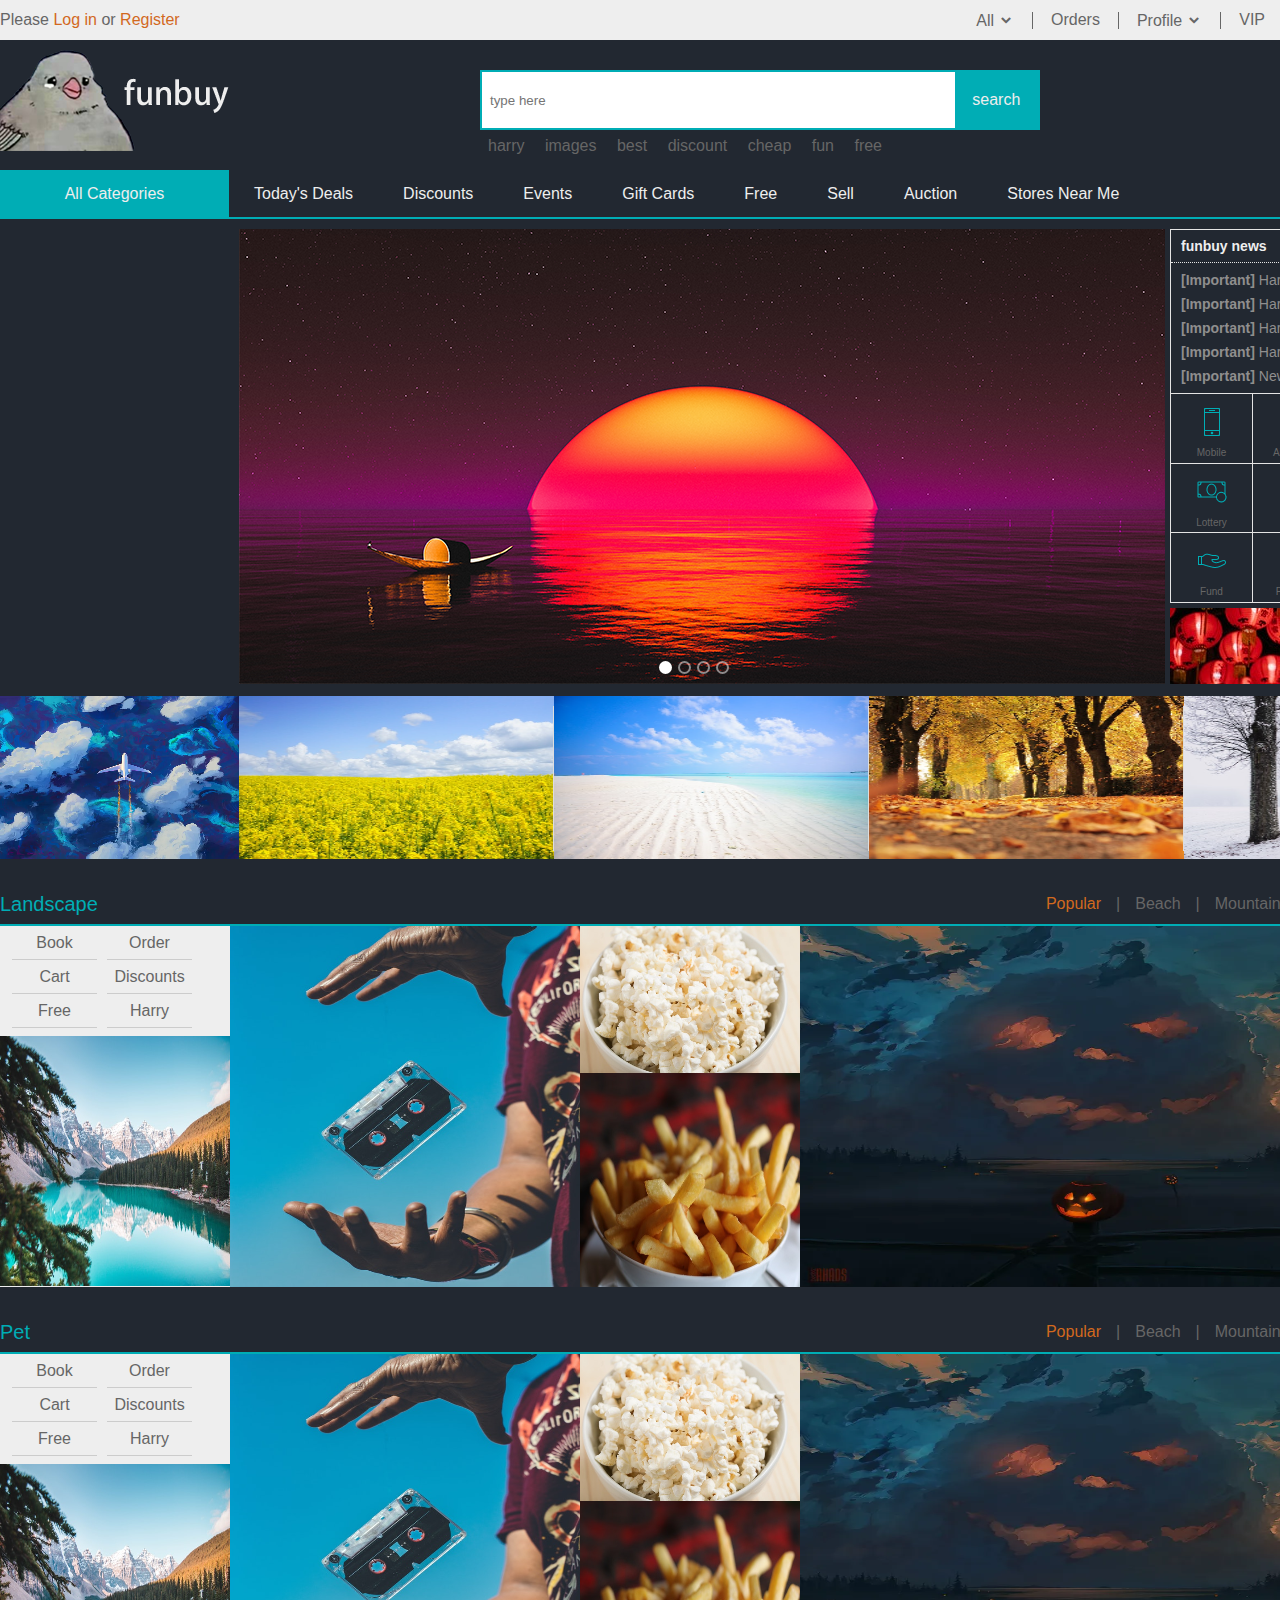
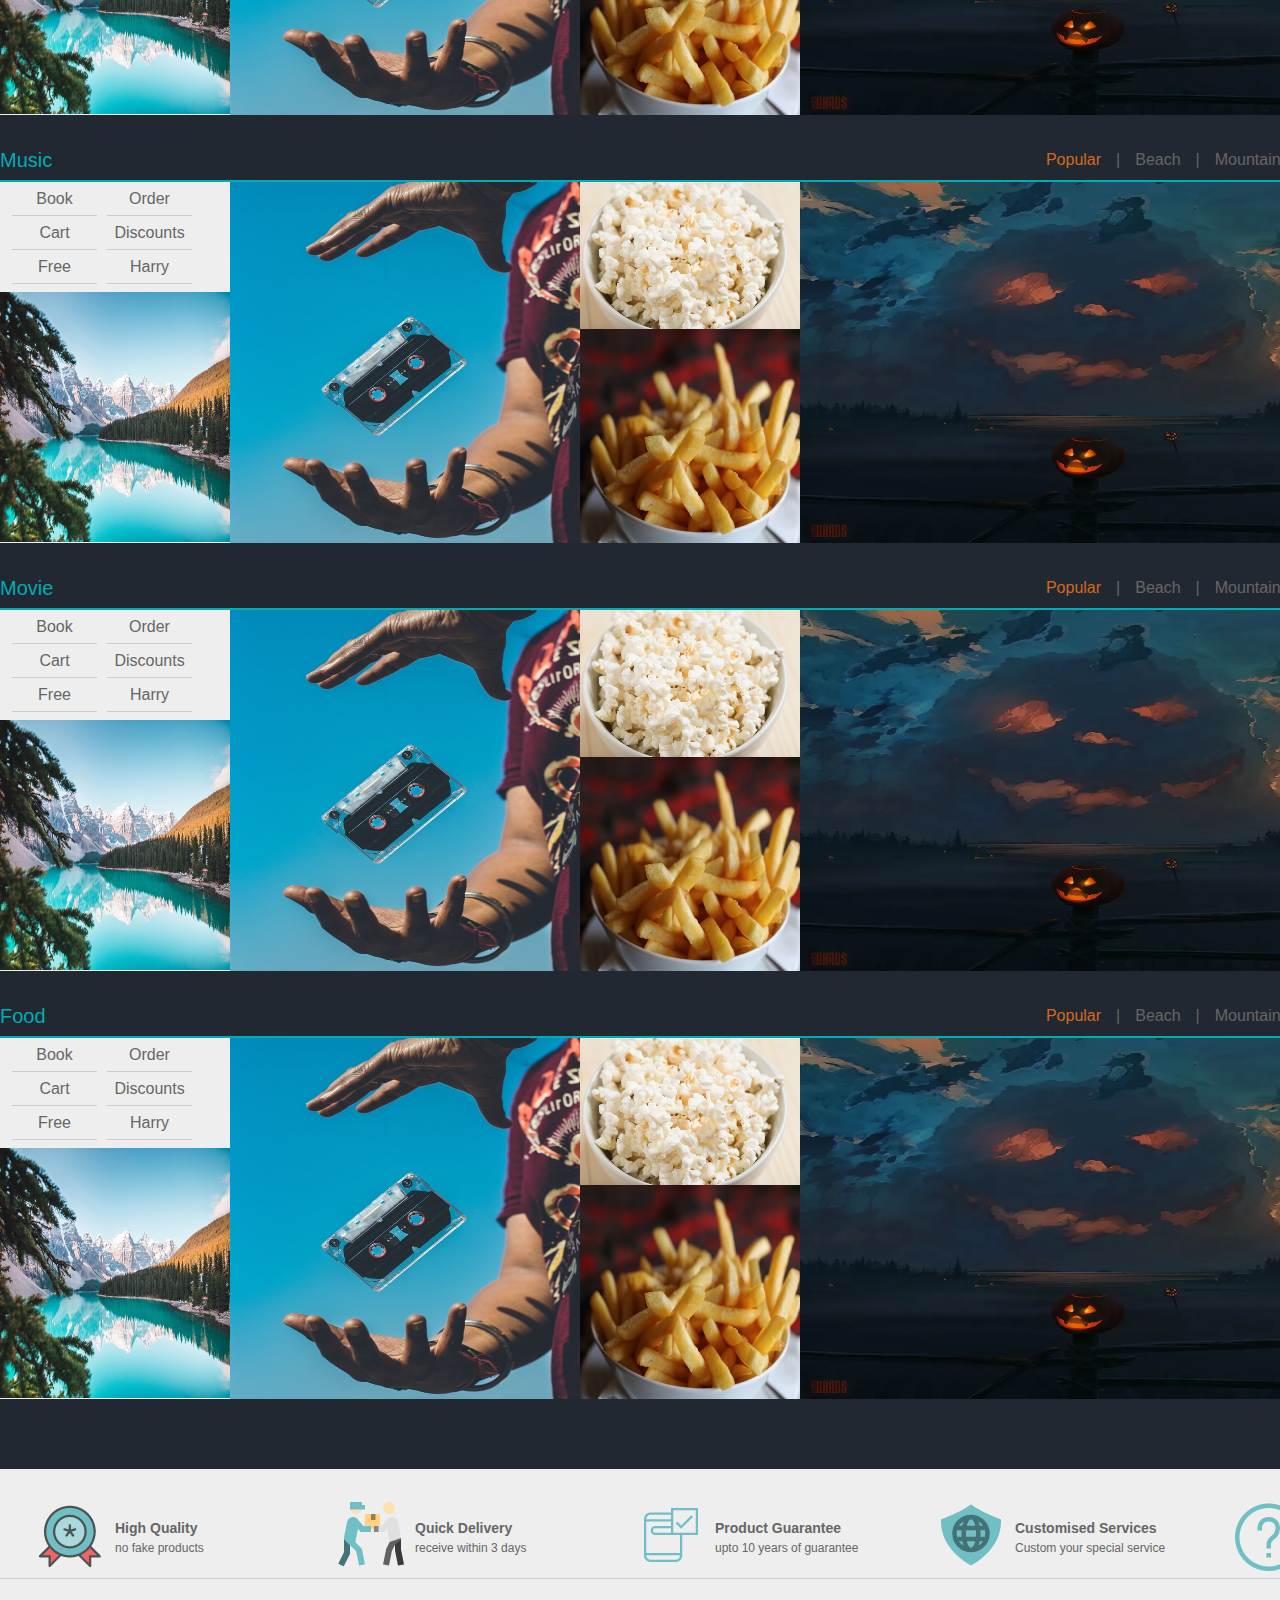
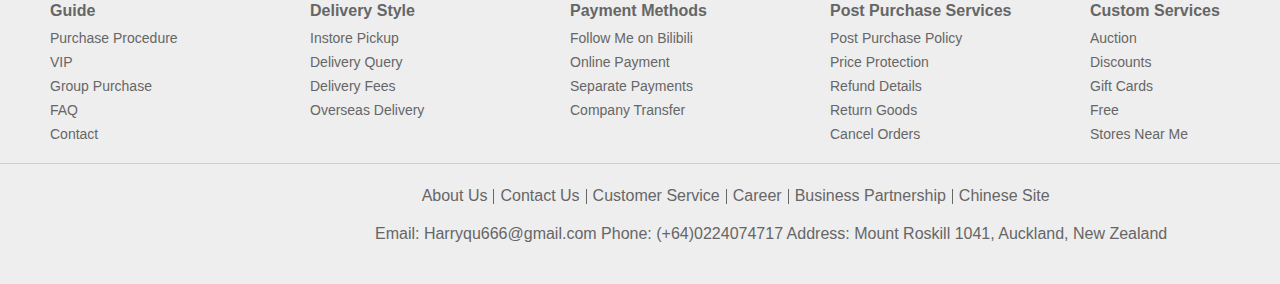
<file: index.html>
<!DOCTYPE html>
<html lang="en">
  <head>
    <meta charset="UTF-8" />
    <meta http-equiv="X-UA-Compatible" content="IE=edge" />
    <meta name="viewport" content="width=device-width, initial-scale=1.0" />
    <title>Products-find your favourite product!</title>
    <meta
      name="description"
      content="funbuy.com-a place full of interesting products, designed to entertain 
    people and encourage new developers to design similar websites"
    />
    <meta name="keywords" content="fun,shopping,images,learn,interesting" />

    <link rel="shortcut icon" href="favicon.ico" />
    <!-- default css styling -->
    <link rel="stylesheet" href="css/base.css" />
    <!-- common css styling -->
    <link rel="stylesheet" href="css/common.css" />
    <!-- index css styling -->
    <link rel="stylesheet" href="css/index.css" />
    <!-- index js file -->
    <script src="js/animate.js"></script>
    <script src="js/index.js"></script>
  </head>
  <body>
    <!-- shortcut navigation module start -->
    <section class="shortcut">
      <div class="mainarea">
        <div class="left-float">
          <ul>
            <li>Please&nbsp;</li>
            <li>
              <a href="#" class="style_orange">Log in</a>
              or
              <a href="register.html" class="style_orange">Register</a>
            </li>
          </ul>
        </div>
        <div class="right-float">
          <ul>
            <li class="options">All</li>
            <li></li>
            <li>Orders</li>
            <li></li>
            <li class="options">Profile</li>
            <li></li>
            <li>VIP</li>
            <li></li>
            <li class="options">Contact</li>
            <li></li>
            <li class="options">About Us</li>
          </ul>
        </div>
      </div>
    </section>
    <!-- shortcut navigation module end -->
    <!-- header module start -->
    <header class="header mainarea">
      <!-- logo module -->
      <div class="logo">
        <h1>
          <a href="index.html" title="funbuy">funbuy</a>
        </h1>
      </div>
      <!-- search bar -->
      <div class="search">
        <input type="search" class="searchbar" placeholder="type here" />
        <button>search</button>
      </div>
      <!-- frequent search -->
      <div class="frequent">
        <a href="list.html">harry</a>
        <a href="list.html">images</a>
        <a href="list.html">best</a>
        <a href="list.html">discount</a>
        <a href="list.html">cheap</a>
        <a href="list.html">fun</a>
        <a href="list.html">free</a>
      </div>
      <!-- shopping cart -->
      <div class="shop-cart">
        shopping cart
        <i class="shop-items">8</i>
      </div>
    </header>
    <!-- header module end -->
    <!-- navigation module start -->
    <nav class="nav">
      <div class="mainarea">
        <div class="dropdown">
          <div class="dt">All Categories</div>
          <div class="dd">
            <ul>
              <li><a href="list.html">Landscapes</a></li>
              <li><a href="list.html">Pets</a></li>
              <li><a href="list.html">Design</a></li>
              <li><a href="list.html">Study</a></li>
              <li><a href="list.html">Harry</a></li>
              <li><a href="list.html">Food</a></li>
              <li><a href="list.html">Music</a></li>
              <li><a href="list.html">Movie</a></li>
              <li><a href="list.html">Animate</a></li>
              <li><a href="list.html">Sport</a></li>
              <li><a href="list.html">Books</a></li>
              <li><a href="list.html">Finance</a></li>
              <li><a href="list.html">WallPaper</a></li>
              <li><a href="list.html">Fun</a></li>
              <li><a href="list.html">Develop</a></li>
            </ul>
          </div>
        </div>
        <div class="navitems">
          <ul>
            <li><a href="list.html">Today's Deals</a></li>
            <li><a href="list.html">Discounts</a></li>
            <li><a href="list.html">Events</a></li>
            <li><a href="list.html">Gift Cards</a></li>
            <li><a href="list.html">Free</a></li>
            <li><a href="list.html">Sell</a></li>
            <li><a href="list.html">Auction</a></li>
            <li><a href="list.html">Stores Near Me</a></li>
          </ul>
        </div>
      </div>
    </nav>
    <!-- navigation module end -->
    <!-- index main module start -->
    <div class="mainarea">
      <div class="main">
        <div class="focus">
          <a href="javascript:;" class="leftmore">&lt;&nbsp;</a>
          <a href="javascript:;" class="rightmore">&nbsp;&gt;</a>
          <ul>
            <li>
              <img src="product_images/main-page-image.png" alt="" />
            </li>
            <li>
              <img src="product_images/main-page-image.png" alt="" />
            </li>
            <li>
              <img src="product_images/main-page-image.png" alt="" />
            </li>
            <li>
              <img src="product_images/main-page-image.png" alt="" />
            </li>
          </ul>
          <ol class="dots"></ol>
        </div>
        <div class="newsflash">
          <div class="news">
            <div class="news-head">
              <h5>funbuy news</h5>
              <a href="list.html" class="more">More</a>
            </div>
            <div class="news-body">
              <ul>
                <li>
                  <a href="list.html"
                    ><strong>[Important]</strong> Harry is awake</a
                  >
                </li>
                <li>
                  <a href="list.html"
                    ><strong>[Important]</strong> Harry is on holiday</a
                  >
                </li>
                <li>
                  <a href="list.html"
                    ><strong>[Important]</strong> Harry is studying</a
                  >
                </li>
                <li>
                  <a href="list.html"
                    ><strong>[Important]</strong> Harry is coding</a
                  >
                </li>
                <li>
                  <a href="list.html"
                    ><strong>[Important]</strong> New free products released</a
                  >
                </li>
              </ul>
            </div>
          </div>
          <div class="living-service">
            <ul>
              <li>
                <a href="list.html"
                  ><i></i>
                  <p>Mobile</p></a
                >
              </li>
              <li>
                <a href="list.html"
                  ><i></i>
                  <p>Air Ticket</p></a
                >
              </li>
              <li>
                <a href="list.html"
                  ><i></i>
                  <p>Movie Ticket</p></a
                >
              </li>
              <li>
                <a href="list.html"
                  ><i></i>
                  <p>Games</p></a
                >
              </li>
              <li>
                <a href="list.html"
                  ><i></i>
                  <p>Lottery</p></a
                >
              </li>
              <li>
                <a href="list.html"
                  ><i></i>
                  <p>Petrol</p></a
                >
              </li>
              <li>
                <a href="list.html"
                  ><i></i>
                  <p>Hotel</p></a
                >
              </li>
              <li>
                <a href="list.html"
                  ><i></i>
                  <p>Train</p></a
                >
              </li>
              <li>
                <a href="list.html"
                  ><i></i>
                  <p>Fund</p></a
                >
              </li>
              <li>
                <a href="list.html"
                  ><i></i>
                  <p>Finance</p></a
                >
              </li>
              <li>
                <a href="list.html"
                  ><i></i>
                  <p>Gift</p></a
                >
              </li>
              <li>
                <a href="list.html"
                  ><i></i>
                  <p>Borrowing</p></a
                >
              </li>
            </ul>
          </div>
          <div class="bargain">
            <a href="list.html"
              ><img src="product_images/bargain.png" alt=""
            /></a>
          </div>
        </div>
      </div>
    </div>
    <!-- index main module end -->
    <!-- suggestion module start -->
    <div class="suggest mainarea">
      <div class="suggest-head"></div>
      <div class="suggest-body">
        <ul>
          <a href="list.html"
            ><li><img src="product_images/spring.png" alt="" /></li
          ></a>
          <a href="list.html"
            ><li><img src="product_images/summer.png" alt="" /></li
          ></a>
          <a href="list.html"
            ><li><img src="product_images/autumn.png" alt="" /></li
          ></a>
          <a href="list.html"
            ><li><img src="product_images/winter.png" alt="" /></li
          ></a>
        </ul>
      </div>
    </div>
    <!-- suggestion module end -->
    <!-- floor module start -->
    <div class="floor">
      <!-- 1st floor---lanscape -->
      <div class="landscape mainarea">
        <div class="box-head">
          <h3>Landscape</h3>
          <div class="tab_list">
            <ul>
              <li><a href="list.html" class="style_orange">Popular</a>|</li>
              <li><a href="list.html">Beach</a>|</li>
              <li><a href="list.html">Mountain</a>|</li>
              <li><a href="list.html">Buildings</a>|</li>
              <li><a href="list.html">Landmark</a></li>
            </ul>
          </div>
        </div>
        <div class="box-body">
          <div class="tab_content">
            <div class="tab_list_item">
              <div class="col_230">
                <ul>
                  <li><a href="list.html">Book</a></li>
                  <li><a href="list.html">Order</a></li>
                  <li><a href="list.html">Cart</a></li>
                  <li><a href="list.html">Discounts</a></li>
                  <li><a href="list.html">Free</a></li>
                  <li><a href="list.html">Harry</a></li>
                </ul>
                <a href="#"
                  ><img src="product_images/landscape1.png" alt=""
                /></a>
              </div>
              <div class="col_350">
                <a href="#"><img src="product_images/music.png" alt="" /></a>
              </div>
              <div class="col_220">
                <a href="#" class="bb"
                  ><img src="product_images/popcorn.png" alt=""
                /></a>
                <a href="#"><img src="product_images/fries.png" alt="" /></a>
              </div>
              <div class="col_541">
                <a href="#"><img src="product_images/animate.png" alt="" /></a>
              </div>
              <div class="col_159">
                <a href="#"><img src="product_images/animal.png" alt="" /></a>
              </div>
            </div>
          </div>
        </div>
      </div>
      <!-- 2nd floor---pet -->
      <div class="pet mainarea">
        <div class="box-head">
          <h3>Pet</h3>
          <div class="tab_list">
            <ul>
              <li><a href="#" class="style_orange">Popular</a>|</li>
              <li><a href="#">Beach</a>|</li>
              <li><a href="#">Mountain</a>|</li>
              <li><a href="#">Buildings</a>|</li>
              <li><a href="#">Landmark</a></li>
            </ul>
          </div>
        </div>
        <div class="box-body">
          <div class="tab_content">
            <div class="tab_list_item">
              <div class="col_230">
                <ul>
                  <li><a href="#">Book</a></li>
                  <li><a href="#">Order</a></li>
                  <li><a href="#">Cart</a></li>
                  <li><a href="#">Discounts</a></li>
                  <li><a href="#">Free</a></li>
                  <li><a href="#">Harry</a></li>
                </ul>
                <a href="#"
                  ><img src="product_images/landscape1.png" alt=""
                /></a>
              </div>
              <div class="col_350">
                <a href="#"><img src="product_images/music.png" alt="" /></a>
              </div>
              <div class="col_220">
                <a href="#" class="bb"
                  ><img src="product_images/popcorn.png" alt=""
                /></a>
                <a href="#"><img src="product_images/fries.png" alt="" /></a>
              </div>
              <div class="col_541">
                <a href="#"><img src="product_images/animate.png" alt="" /></a>
              </div>
              <div class="col_159">
                <a href="#"><img src="product_images/animal.png" alt="" /></a>
              </div>
            </div>
          </div>
        </div>
      </div>
      <!-- 3rd floor---music -->
      <div class="music mainarea">
        <div class="box-head">
          <h3>Music</h3>
          <div class="tab_list">
            <ul>
              <li><a href="#" class="style_orange">Popular</a>|</li>
              <li><a href="#">Beach</a>|</li>
              <li><a href="#">Mountain</a>|</li>
              <li><a href="#">Buildings</a>|</li>
              <li><a href="#">Landmark</a></li>
            </ul>
          </div>
        </div>
        <div class="box-body">
          <div class="tab_content">
            <div class="tab_list_item">
              <div class="col_230">
                <ul>
                  <li><a href="#">Book</a></li>
                  <li><a href="#">Order</a></li>
                  <li><a href="#">Cart</a></li>
                  <li><a href="#">Discounts</a></li>
                  <li><a href="#">Free</a></li>
                  <li><a href="#">Harry</a></li>
                </ul>
                <a href="#"
                  ><img src="product_images/landscape1.png" alt=""
                /></a>
              </div>
              <div class="col_350">
                <a href="#"><img src="product_images/music.png" alt="" /></a>
              </div>
              <div class="col_220">
                <a href="#" class="bb"
                  ><img src="product_images/popcorn.png" alt=""
                /></a>
                <a href="#"><img src="product_images/fries.png" alt="" /></a>
              </div>
              <div class="col_541">
                <a href="#"><img src="product_images/animate.png" alt="" /></a>
              </div>
              <div class="col_159">
                <a href="#"><img src="product_images/animal.png" alt="" /></a>
              </div>
            </div>
          </div>
        </div>
      </div>
      <!-- 4th floor---movie -->
      <div class="movie mainarea">
        <div class="box-head">
          <h3>Movie</h3>
          <div class="tab_list">
            <ul>
              <li><a href="#" class="style_orange">Popular</a>|</li>
              <li><a href="#">Beach</a>|</li>
              <li><a href="#">Mountain</a>|</li>
              <li><a href="#">Buildings</a>|</li>
              <li><a href="#">Landmark</a></li>
            </ul>
          </div>
        </div>
        <div class="box-body">
          <div class="tab_content">
            <div class="tab_list_item">
              <div class="col_230">
                <ul>
                  <li><a href="#">Book</a></li>
                  <li><a href="#">Order</a></li>
                  <li><a href="#">Cart</a></li>
                  <li><a href="#">Discounts</a></li>
                  <li><a href="#">Free</a></li>
                  <li><a href="#">Harry</a></li>
                </ul>
                <a href="#"
                  ><img src="product_images/landscape1.png" alt=""
                /></a>
              </div>
              <div class="col_350">
                <a href="#"><img src="product_images/music.png" alt="" /></a>
              </div>
              <div class="col_220">
                <a href="#" class="bb"
                  ><img src="product_images/popcorn.png" alt=""
                /></a>
                <a href="#"><img src="product_images/fries.png" alt="" /></a>
              </div>
              <div class="col_541">
                <a href="#"><img src="product_images/animate.png" alt="" /></a>
              </div>
              <div class="col_159">
                <a href="#"><img src="product_images/animal.png" alt="" /></a>
              </div>
            </div>
          </div>
        </div>
      </div>
      <!-- 5th floor---food -->
      <div class="food mainarea">
        <div class="box-head">
          <h3>Food</h3>
          <div class="tab_list">
            <ul>
              <li><a href="#" class="style_orange">Popular</a>|</li>
              <li><a href="#">Beach</a>|</li>
              <li><a href="#">Mountain</a>|</li>
              <li><a href="#">Buildings</a>|</li>
              <li><a href="#">Landmark</a></li>
            </ul>
          </div>
        </div>
        <div class="box-body">
          <div class="tab_content">
            <div class="tab_list_item">
              <div class="col_230">
                <ul>
                  <li><a href="#">Book</a></li>
                  <li><a href="#">Order</a></li>
                  <li><a href="#">Cart</a></li>
                  <li><a href="#">Discounts</a></li>
                  <li><a href="#">Free</a></li>
                  <li><a href="#">Harry</a></li>
                </ul>
                <a href="#"
                  ><img src="product_images/landscape1.png" alt=""
                /></a>
              </div>
              <div class="col_350">
                <a href="#"><img src="product_images/music.png" alt="" /></a>
              </div>
              <div class="col_220">
                <a href="#" class="bb"
                  ><img src="product_images/popcorn.png" alt=""
                /></a>
                <a href="#"><img src="product_images/fries.png" alt="" /></a>
              </div>
              <div class="col_541">
                <a href="#"><img src="product_images/animate.png" alt="" /></a>
              </div>
              <div class="col_159">
                <a href="#"><img src="product_images/animal.png" alt="" /></a>
              </div>
            </div>
          </div>
        </div>
      </div>
    </div>
    <!-- floor module end -->
    <!-- footer module start -->
    <footer class="footer">
      <div class="mainarea">
        <div class="service-mod">
          <ul>
            <li>
              <h5 id="quality-icon"></h5>
              <div>
                <h4>High Quality</h4>
                <p>no fake products</p>
              </div>
            </li>
            <li>
              <h5 id="delivery-icon"></h5>
              <div>
                <h4>Quick Delivery</h4>
                <p>receive within 3 days</p>
              </div>
            </li>
            <li>
              <h5 id="insure-icon"></h5>
              <div>
                <h4>Product Guarantee</h4>
                <p>upto 10 years of guarantee</p>
              </div>
            </li>
            <li>
              <h5 id="custom-icon"></h5>
              <div>
                <h4>Customised Services</h4>
                <p>Custom your special service</p>
              </div>
            </li>
            <li>
              <h5 id="help-icon"></h5>
              <div>
                <h4>Instant Help</h4>
                <p>Contact us any time</p>
              </div>
            </li>
          </ul>
        </div>
        <div class="help-mod">
          <dl>
            <dt><a href="#">Guide</a></dt>
            <dd><a href="#">Purchase Procedure</a></dd>
            <dd><a href="#">VIP</a></dd>
            <dd><a href="#">Group Purchase</a></dd>
            <dd><a href="#">FAQ</a></dd>
            <dd><a href="#">Contact</a></dd>
          </dl>
          <dl>
            <dt><a href="#">Delivery Style</a></dt>
            <dd><a href="#">Instore Pickup</a></dd>
            <dd><a href="#">Delivery Query</a></dd>
            <dd><a href="#">Delivery Fees</a></dd>
            <dd><a href="#">Overseas Delivery</a></dd>
          </dl>
          <dl>
            <dt><a href="#">Payment Methods</a></dt>
            <dd><a href="#">Follow Me on Bilibili</a></dd>
            <dd><a href="#">Online Payment</a></dd>
            <dd><a href="#">Separate Payments</a></dd>
            <dd><a href="#">Company Transfer</a></dd>
          </dl>
          <dl>
            <dt><a href="#">Post Purchase Services</a></dt>
            <dd><a href="#">Post Purchase Policy</a></dd>
            <dd><a href="#">Price Protection</a></dd>
            <dd><a href="#">Refund Details</a></dd>
            <dd><a href="#">Return Goods</a></dd>
            <dd><a href="#">Cancel Orders</a></dd>
          </dl>
          <dl>
            <dt><a href="#">Custom Services</a></dt>
            <dd><a href="#">Auction</a></dd>
            <dd><a href="#">Discounts</a></dd>
            <dd><a href="#">Gift Cards</a></dd>
            <dd><a href="#">Free</a></dd>
            <dd><a href="#">Stores Near Me</a></dd>
          </dl>
          <dl>
            <dt><a href="#">Help Center</a></dt>
            <dd>
              <img src="images/wechat-scan.png" alt="" />
            </dd>
          </dl>
        </div>
        <div class="copyright-mod">
          <div class="links">
            <ul>
              <li><a href="#">About Us</a></li>
              <li></li>
              <li><a href="#">Contact Us</a></li>
              <li></li>
              <li><a href="#">Customer Service</a></li>
              <li></li>
              <li><a href="#">Career</a></li>
              <li></li>
              <li><a href="#">Business Partnership</a></li>
              <li></li>
              <li><a href="#">Chinese Site</a></li>
            </ul>
          </div>
          <div class="copyright">
            Email: Harryqu666@gmail.com Phone: (+64)0224074717 Address: Mount
            Roskill 1041, Auckland, New Zealand
          </div>
        </div>
      </div>
    </footer>
    <!-- footer module end -->
  </body>
</html>
</file>
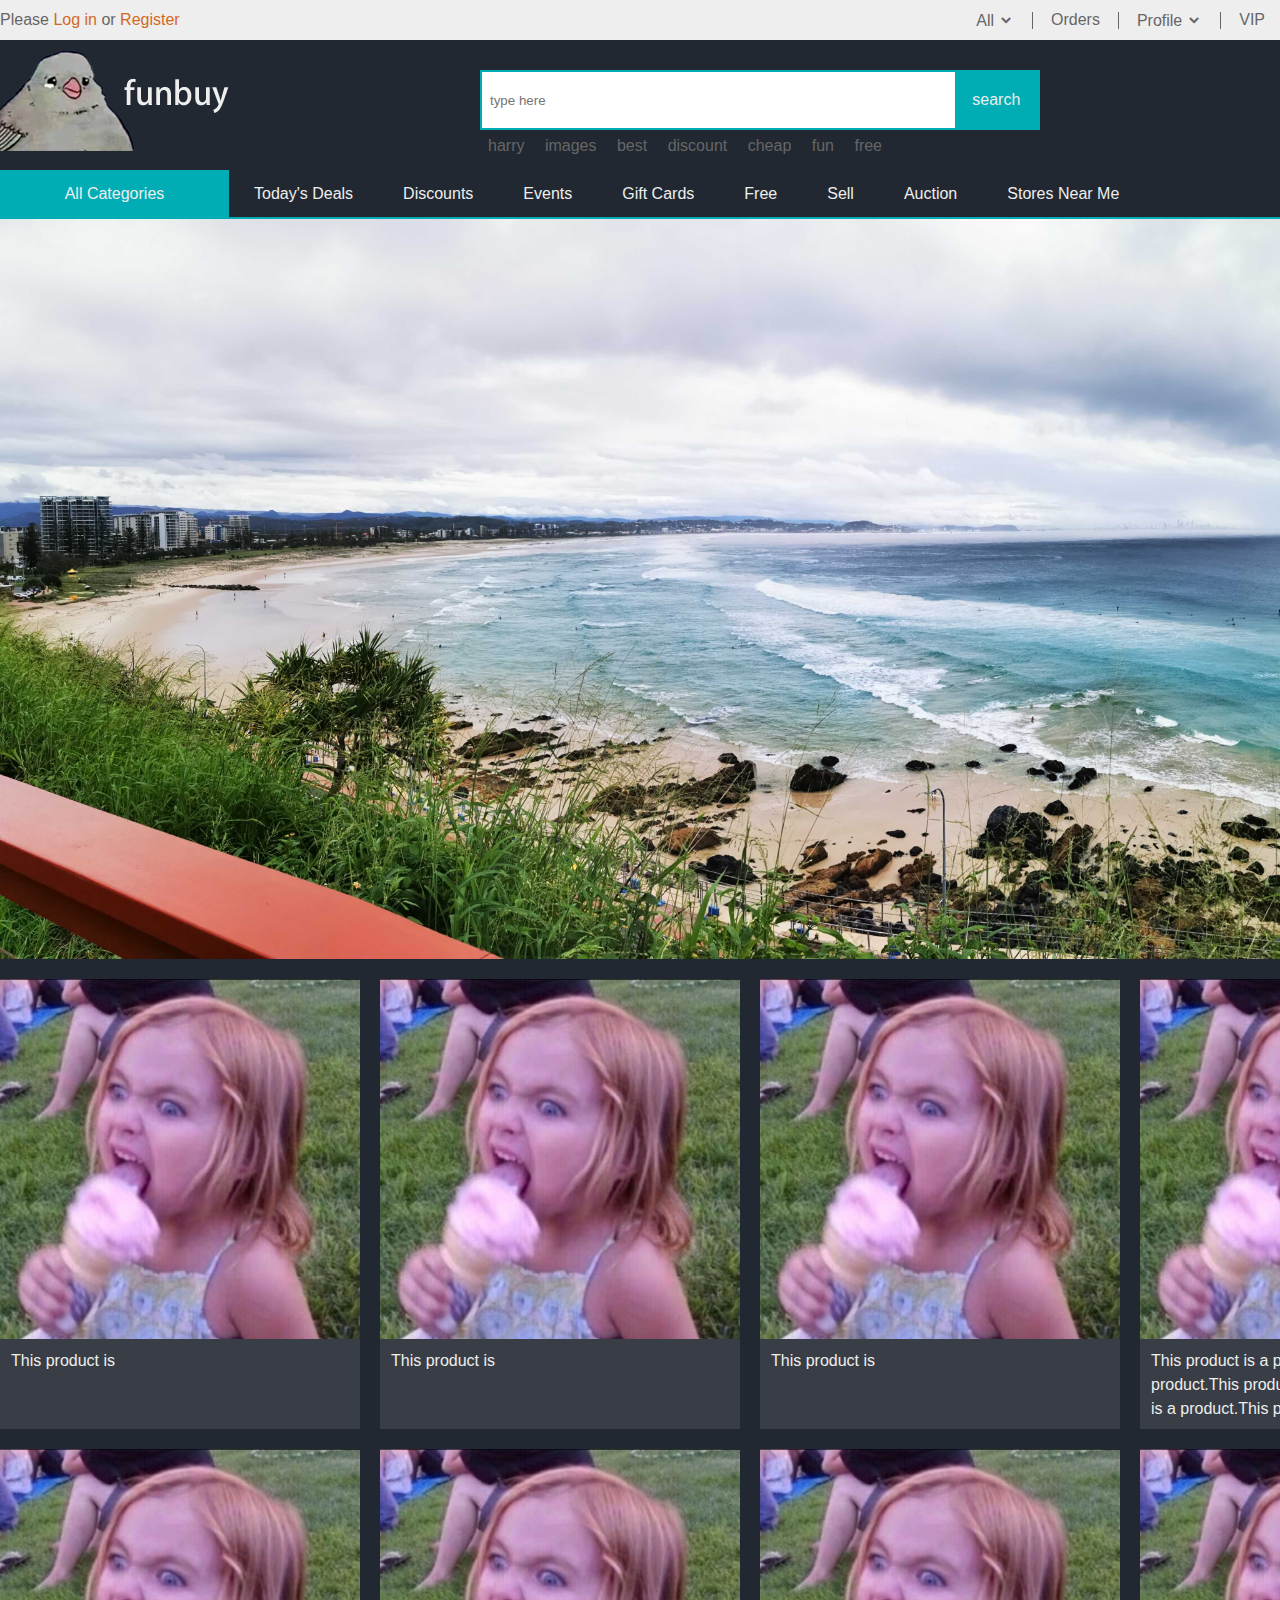
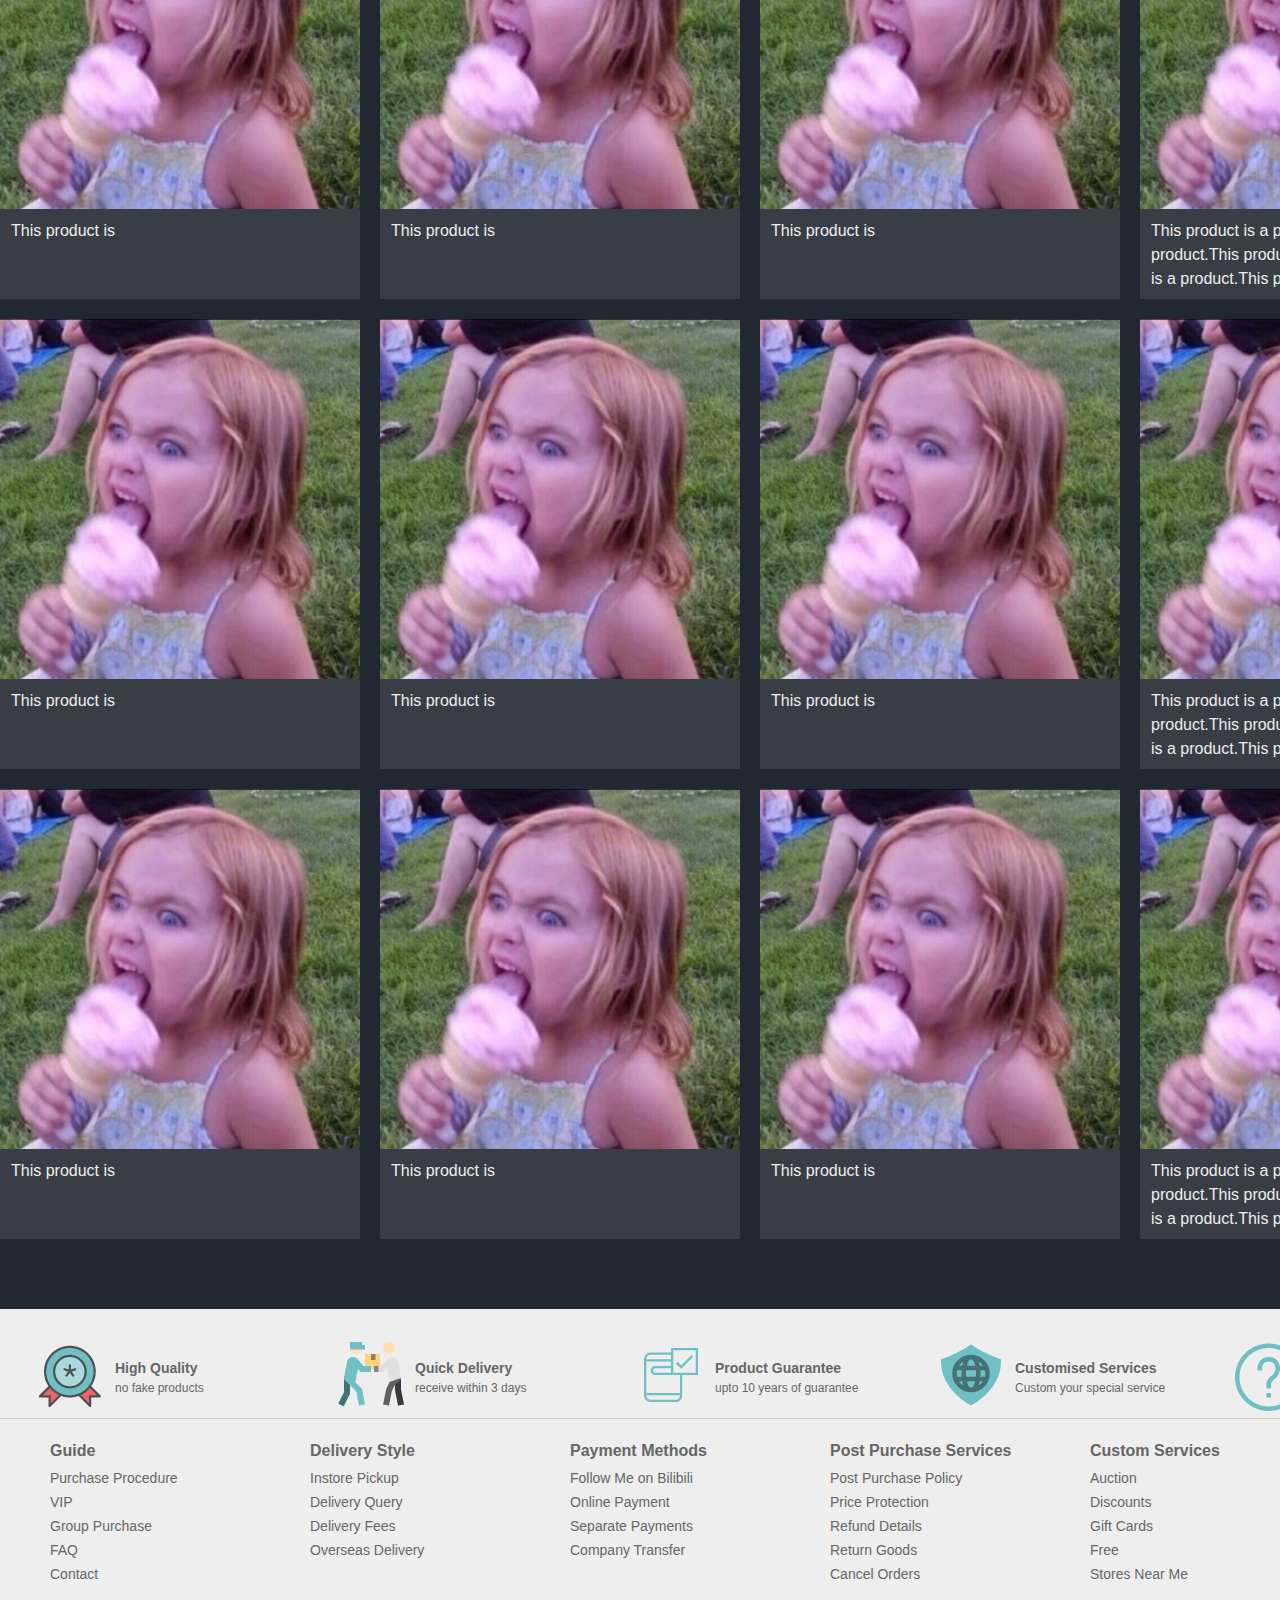
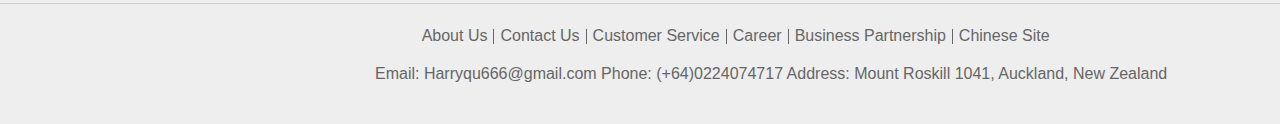
<file: list.html>
<!DOCTYPE html>
<html lang="en">
  <head>
    <meta charset="UTF-8" />
    <meta http-equiv="X-UA-Compatible" content="IE=edge" />
    <meta name="viewport" content="width=, initial-scale=1.0" />
    <title>funbuy-find your favourite product!</title>
    <meta
      name="description"
      content="funbuy.com-a place full of interesting products, designed to entertain 
    people and encourage new developers to design similar websites"
    />
    <meta name="keywords" content="fun,shopping,images,learn,interesting" />

    <link rel="shortcut icon" href="favicon.ico" />
    <!-- default css styling -->
    <link rel="stylesheet" href="css/base.css" />
    <!-- common css styling -->
    <link rel="stylesheet" href="css/common.css" />
    <!-- list css styling -->
    <link rel="stylesheet" href="css/list.css" />
  </head>
  <body>
    <!-- shortcut navigation module start -->
    <section class="shortcut">
      <div class="mainarea">
        <div class="left-float">
          <ul>
            <li>Please&nbsp;</li>
            <li>
              <a href="#" class="style_orange">Log in</a>
              or
              <a href="#" class="style_orange">Register</a>
            </li>
          </ul>
        </div>
        <div class="right-float">
          <ul>
            <li class="options">All</li>
            <li></li>
            <li>Orders</li>
            <li></li>
            <li class="options">Profile</li>
            <li></li>
            <li>VIP</li>
            <li></li>
            <li class="options">Contact</li>
            <li></li>
            <li class="options">About Us</li>
          </ul>
        </div>
      </div>
    </section>
    <!-- shortcut navigation module end -->
    <!-- header module start -->
    <header class="header mainarea">
      <!-- logo module -->
      <div class="logo">
        <h1>
          <a href="index.html" title="funbuy">funbuy</a>
        </h1>
      </div>
      <!-- search bar -->
      <div class="search">
        <input type="search" class="searchbar" placeholder="type here" />
        <button>search</button>
      </div>
      <!-- frequent search -->
      <div class="frequent">
        <a href="#">harry</a>
        <a href="#">images</a>
        <a href="#">best</a>
        <a href="#">discount</a>
        <a href="#">cheap</a>
        <a href="#">fun</a>
        <a href="#">free</a>
      </div>
      <!-- shopping cart -->
      <div class="shop-cart">
        shopping cart
        <i class="shop-items">8</i>
      </div>
    </header>
    <!-- header module end -->
    <!-- navigation module start -->
    <nav class="nav">
      <div class="mainarea">
        <div class="dropdown">
          <div class="dt">All Categories</div>
          <div class="dd">
            <ul>
              <li><a href="#">Landscapes</a></li>
              <li><a href="#">Pets</a></li>
              <li><a href="#">Design</a></li>
              <li><a href="#">Study</a></li>
              <li><a href="#">Harry</a></li>
              <li><a href="#">Food</a></li>
              <li><a href="#">Music</a></li>
              <li><a href="#">Movie</a></li>
              <li><a href="#">Animate</a></li>
              <li><a href="#">Sport</a></li>
              <li><a href="#">Books</a></li>
              <li><a href="#">Finance</a></li>
              <li><a href="#">WallPaper</a></li>
              <li><a href="#">Fun</a></li>
              <li><a href="#">Develop</a></li>
            </ul>
          </div>
        </div>
        <div class="navitems">
          <ul>
            <li><a href="#">Today's Deals</a></li>
            <li><a href="#">Discounts</a></li>
            <li><a href="#">Events</a></li>
            <li><a href="#">Gift Cards</a></li>
            <li><a href="#">Free</a></li>
            <li><a href="#">Sell</a></li>
            <li><a href="#">Auction</a></li>
            <li><a href="#">Stores Near Me</a></li>
          </ul>
        </div>
      </div>
    </nav>
    <!-- navigation module end -->
    <!-- product module start  -->
    <div class="sk-container mainarea clearfix">
      <div class="sk-head">
        <img src="images/banner.jpg" alt="" />
      </div>
      <div class="sk-body">
        <ul>
          <li>
            <div class="product">
              <div class="product-image">
                <img src="product_images/product.jpg" alt="" />
              </div>
              <p class="product-desc">This product is</p>
            </div>
          </li>
          <li>
            <div class="product">
              <div class="product-image">
                <img src="product_images/product.jpg" alt="" />
              </div>
              <p class="product-desc">This product is</p>
            </div>
          </li>
          <li>
            <div class="product">
              <div class="product-image">
                <img src="product_images/product.jpg" alt="" />
              </div>
              <p class="product-desc">This product is</p>
            </div>
          </li>
          <li>
            <div class="product">
              <div class="product-image">
                <img src="product_images/product.jpg" alt="" />
              </div>
              <p class="product-desc">
                This product is a product.This product is a product.This product
                is a product.This product is a product.This product is a
                product.
              </p>
            </div>
          </li>
        </ul>
        <ul>
          <li>
            <div class="product">
              <div class="product-image">
                <img src="product_images/product.jpg" alt="" />
              </div>
              <p class="product-desc">This product is</p>
            </div>
          </li>
          <li>
            <div class="product">
              <div class="product-image">
                <img src="product_images/product.jpg" alt="" />
              </div>
              <p class="product-desc">This product is</p>
            </div>
          </li>
          <li>
            <div class="product">
              <div class="product-image">
                <img src="product_images/product.jpg" alt="" />
              </div>
              <p class="product-desc">This product is</p>
            </div>
          </li>
          <li>
            <div class="product">
              <div class="product-image">
                <img src="product_images/product.jpg" alt="" />
              </div>
              <p class="product-desc">
                This product is a product.This product is a product.This product
                is a product.This product is a product.This product is a product
              </p>
            </div>
          </li>
        </ul>
        <ul>
          <li>
            <div class="product">
              <div class="product-image">
                <img src="product_images/product.jpg" alt="" />
              </div>
              <p class="product-desc">This product is</p>
            </div>
          </li>
          <li>
            <div class="product">
              <div class="product-image">
                <img src="product_images/product.jpg" alt="" />
              </div>
              <p class="product-desc">This product is</p>
            </div>
          </li>
          <li>
            <div class="product">
              <div class="product-image">
                <img src="product_images/product.jpg" alt="" />
              </div>
              <p class="product-desc">This product is</p>
            </div>
          </li>
          <li>
            <div class="product">
              <div class="product-image">
                <img src="product_images/product.jpg" alt="" />
              </div>
              <p class="product-desc">
                This product is a product.This product is a product.This product
                is a product.This product is a product.This product is a product
              </p>
            </div>
          </li>
        </ul>
        <ul>
          <li>
            <div class="product">
              <div class="product-image">
                <img src="product_images/product.jpg" alt="" />
              </div>
              <p class="product-desc">This product is</p>
            </div>
          </li>
          <li>
            <div class="product">
              <div class="product-image">
                <img src="product_images/product.jpg" alt="" />
              </div>
              <p class="product-desc">This product is</p>
            </div>
          </li>
          <li>
            <div class="product">
              <div class="product-image">
                <img src="product_images/product.jpg" alt="" />
              </div>
              <p class="product-desc">This product is</p>
            </div>
          </li>
          <li>
            <div class="product">
              <div class="product-image">
                <img src="product_images/product.jpg" alt="" />
              </div>
              <p class="product-desc">
                This product is a product.This product is a product.This product
                is a product.This product is a product.This product is a product
              </p>
            </div>
          </li>
        </ul>
      </div>
    </div>
    <!-- product module end  -->
    <!-- footer module start -->
    <footer class="footer">
      <div class="mainarea">
        <div class="service-mod">
          <ul>
            <li>
              <h5 id="quality-icon"></h5>
              <div>
                <h4>High Quality</h4>
                <p>no fake products</p>
              </div>
            </li>
            <li>
              <h5 id="delivery-icon"></h5>
              <div>
                <h4>Quick Delivery</h4>
                <p>receive within 3 days</p>
              </div>
            </li>
            <li>
              <h5 id="insure-icon"></h5>
              <div>
                <h4>Product Guarantee</h4>
                <p>upto 10 years of guarantee</p>
              </div>
            </li>
            <li>
              <h5 id="custom-icon"></h5>
              <div>
                <h4>Customised Services</h4>
                <p>Custom your special service</p>
              </div>
            </li>
            <li>
              <h5 id="help-icon"></h5>
              <div>
                <h4>Instant Help</h4>
                <p>Contact us any time</p>
              </div>
            </li>
          </ul>
        </div>
        <div class="help-mod">
          <dl>
            <dt><a href="#">Guide</a></dt>
            <dd><a href="#">Purchase Procedure</a></dd>
            <dd><a href="#">VIP</a></dd>
            <dd><a href="#">Group Purchase</a></dd>
            <dd><a href="#">FAQ</a></dd>
            <dd><a href="#">Contact</a></dd>
          </dl>
          <dl>
            <dt><a href="#">Delivery Style</a></dt>
            <dd><a href="#">Instore Pickup</a></dd>
            <dd><a href="#">Delivery Query</a></dd>
            <dd><a href="#">Delivery Fees</a></dd>
            <dd><a href="#">Overseas Delivery</a></dd>
          </dl>
          <dl>
            <dt><a href="#">Payment Methods</a></dt>
            <dd><a href="#">Follow Me on Bilibili</a></dd>
            <dd><a href="#">Online Payment</a></dd>
            <dd><a href="#">Separate Payments</a></dd>
            <dd><a href="#">Company Transfer</a></dd>
          </dl>
          <dl>
            <dt><a href="#">Post Purchase Services</a></dt>
            <dd><a href="#">Post Purchase Policy</a></dd>
            <dd><a href="#">Price Protection</a></dd>
            <dd><a href="#">Refund Details</a></dd>
            <dd><a href="#">Return Goods</a></dd>
            <dd><a href="#">Cancel Orders</a></dd>
          </dl>
          <dl>
            <dt><a href="#">Custom Services</a></dt>
            <dd><a href="#">Auction</a></dd>
            <dd><a href="#">Discounts</a></dd>
            <dd><a href="#">Gift Cards</a></dd>
            <dd><a href="#">Free</a></dd>
            <dd><a href="#">Stores Near Me</a></dd>
          </dl>
          <dl>
            <dt><a href="#">Help Center</a></dt>
            <dd>
              <img src="images/wechat-scan.png" alt="" />
            </dd>
          </dl>
        </div>
        <div class="copyright-mod">
          <div class="links">
            <ul>
              <li><a href="#">About Us</a></li>
              <li></li>
              <li><a href="#">Contact Us</a></li>
              <li></li>
              <li><a href="#">Customer Service</a></li>
              <li></li>
              <li><a href="#">Career</a></li>
              <li></li>
              <li><a href="#">Business Partnership</a></li>
              <li></li>
              <li><a href="#">Chinese Site</a></li>
            </ul>
          </div>
          <div class="copyright">
            Email: Harryqu666@gmail.com Phone: (+64)0224074717 Address: Mount
            Roskill 1041, Auckland, New Zealand
          </div>
        </div>
      </div>
    </footer>
    <!-- footer module end -->
  </body>
</html>
</file>
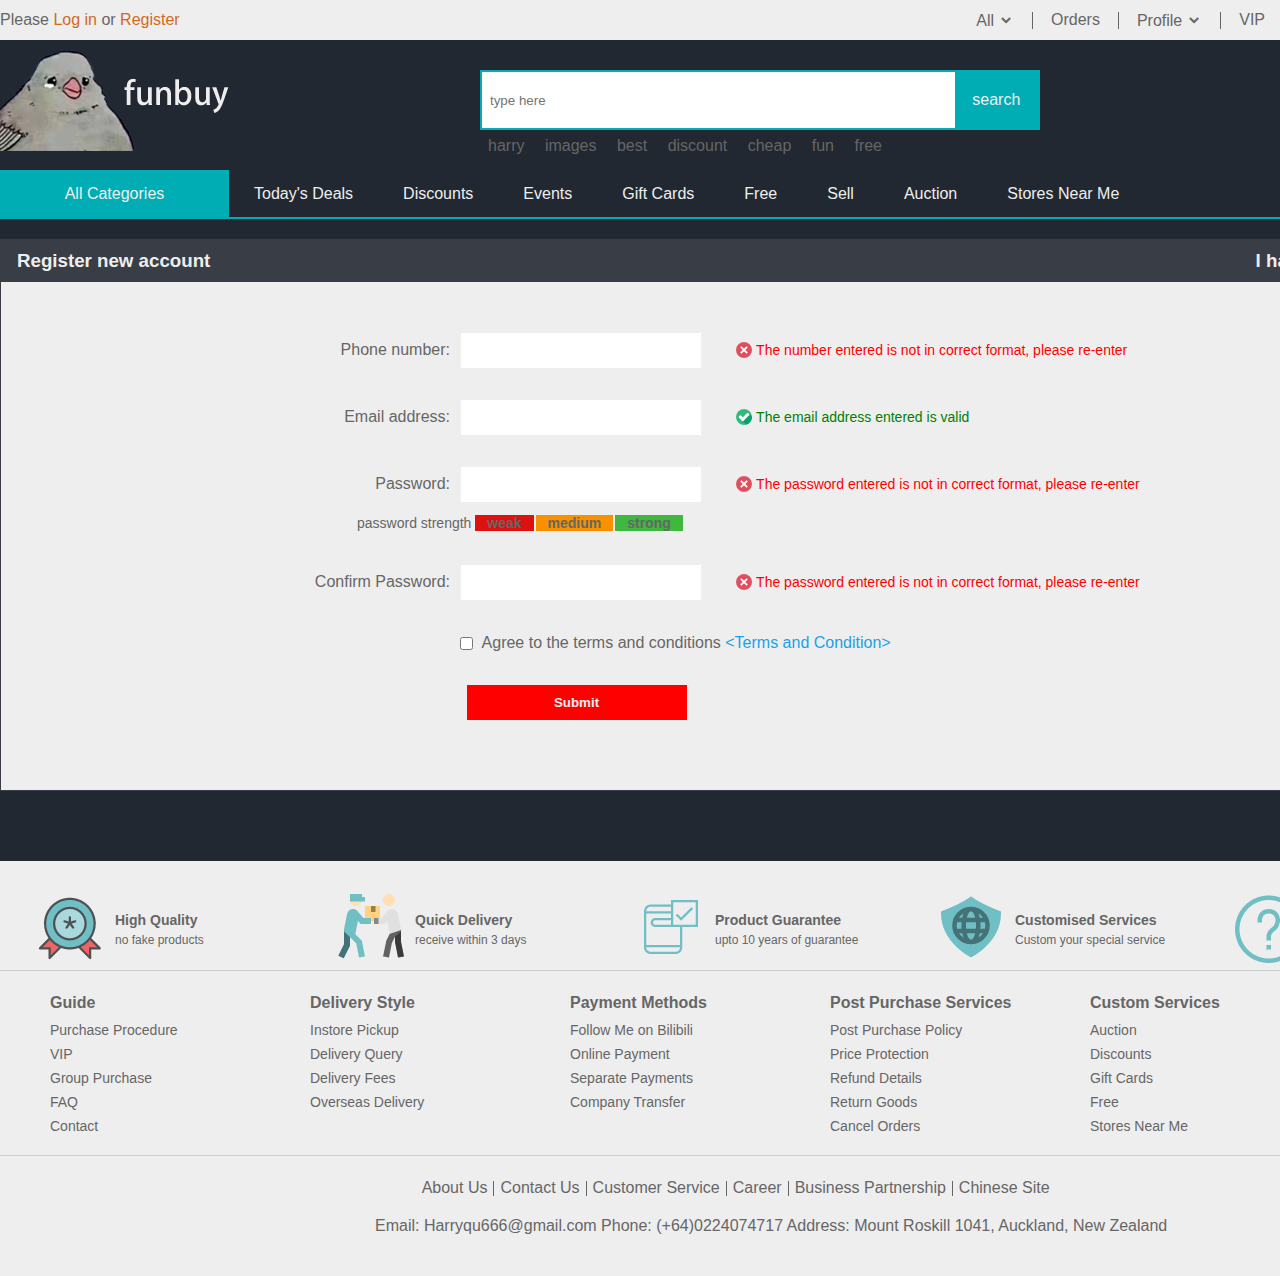
<file: register.html>
<!DOCTYPE html>
<html lang="en">
  <head>
    <meta charset="UTF-8" />
    <meta http-equiv="X-UA-Compatible" content="IE=edge" />
    <meta name="viewport" content="width=device-width, initial-scale=1.0" />
    <title>Register</title>
    <link rel="shortcut icon" href="favicon.ico" />
    <!-- default css styling -->
    <link rel="stylesheet" href="css/base.css" />
    <!-- common css styling -->
    <link rel="stylesheet" href="css/common.css" />
    <!-- login css styling -->
    <link rel="stylesheet" href="css/register.css" />
  </head>
  <body>
    <!-- shortcut navigation module start -->
    <section class="shortcut">
      <div class="mainarea">
        <div class="left-float">
          <ul>
            <li>Please&nbsp;</li>
            <li>
              <a href="#" class="style_orange">Log in</a>
              or
              <a href="#" class="style_orange">Register</a>
            </li>
          </ul>
        </div>
        <div class="right-float">
          <ul>
            <li class="options">All</li>
            <li></li>
            <li>Orders</li>
            <li></li>
            <li class="options">Profile</li>
            <li></li>
            <li>VIP</li>
            <li></li>
            <li class="options">Contact</li>
            <li></li>
            <li class="options">About Us</li>
          </ul>
        </div>
      </div>
    </section>
    <!-- shortcut navigation module end -->
    <!-- header module start -->
    <header class="header mainarea">
      <!-- logo module -->
      <div class="logo">
        <a href="index.html" title="funbuy">funbuy</a>
      </div>
      <!-- search bar -->
      <div class="search">
        <input type="search" class="searchbar" placeholder="type here" />
        <button>search</button>
      </div>
      <!-- frequent search -->
      <div class="frequent">
        <a href="#">harry</a>
        <a href="#">images</a>
        <a href="#">best</a>
        <a href="#">discount</a>
        <a href="#">cheap</a>
        <a href="#">fun</a>
        <a href="#">free</a>
      </div>
      <!-- shopping cart -->
      <div class="shop-cart">
        shopping cart
        <i class="shop-items">8</i>
      </div>
    </header>
    <!-- header module end -->
    <!-- navigation module start -->
    <nav class="nav">
      <div class="mainarea">
        <div class="dropdown">
          <div class="dt">All Categories</div>
          <div class="dd">
            <ul>
              <li><a href="#">Landscapes</a></li>
              <li><a href="#">Pets</a></li>
              <li><a href="#">Design</a></li>
              <li><a href="#">Study</a></li>
              <li><a href="#">Harry</a></li>
              <li><a href="#">Food</a></li>
              <li><a href="#">Music</a></li>
              <li><a href="#">Movie</a></li>
              <li><a href="#">Animate</a></li>
              <li><a href="#">Sport</a></li>
              <li><a href="#">Books</a></li>
              <li><a href="#">Finance</a></li>
              <li><a href="#">WallPaper</a></li>
              <li><a href="#">Fun</a></li>
              <li><a href="#">Develop</a></li>
            </ul>
          </div>
        </div>
        <div class="navitems">
          <ul>
            <li><a href="#">Today's Deals</a></li>
            <li><a href="#">Discounts</a></li>
            <li><a href="#">Events</a></li>
            <li><a href="#">Gift Cards</a></li>
            <li><a href="#">Free</a></li>
            <li><a href="#">Sell</a></li>
            <li><a href="#">Auction</a></li>
            <li><a href="#">Stores Near Me</a></li>
          </ul>
        </div>
      </div>
    </nav>
    <!-- navigation module end -->
    <!-- register module start -->
    <div class="registerarea mainarea">
      <h3>
        Register new account
        <div class="to-login">
          I have an account, <a href="#" class="style_orange">Log in</a>
        </div>
      </h3>
      <div class="register-form">
        <form action="">
          <ul>
            <li>
              <label for="">Phone number: </label><input type="text" />
              <span
                ><i class="error"></i> The number entered is not in correct
                format, please re-enter</span
              >
            </li>
            <li>
              <label for="">Email address: </label><input type="text" />
              <span class="success-msg"
                ><i class="success"></i> The email address entered is
                valid</span
              >
            </li>
            <li>
              <label for="">Password: </label><input type="password" />
              <span
                ><i class="error"></i> The password entered is not in correct
                format, please re-enter</span
              >
            </li>
            <li class="password-strength">
              password strength <i class="weak">weak</i
              ><i class="medium">medium</i><i class="strong">strong</i>
            </li>
            <li>
              <label for="">Confirm Password: </label><input type="password" />
              <span
                ><i class="error"></i> The password entered is not in correct
                format, please re-enter</span
              >
            </li>
            <li class="agree">
              <input type="checkbox" name="" id="" />
              Agree to the terms and conditions
              <a href="#">&lt;Terms and Condition&gt;</a>
            </li>
            <li><input type="submit" class="submit" placeholder="Submit" /></li>
          </ul>
        </form>
      </div>
    </div>
    <!-- register module end -->
    <!-- footer module start -->
    <footer class="footer">
      <div class="mainarea">
        <div class="service-mod">
          <ul>
            <li>
              <h5 id="quality-icon"></h5>
              <div>
                <h4>High Quality</h4>
                <p>no fake products</p>
              </div>
            </li>
            <li>
              <h5 id="delivery-icon"></h5>
              <div>
                <h4>Quick Delivery</h4>
                <p>receive within 3 days</p>
              </div>
            </li>
            <li>
              <h5 id="insure-icon"></h5>
              <div>
                <h4>Product Guarantee</h4>
                <p>upto 10 years of guarantee</p>
              </div>
            </li>
            <li>
              <h5 id="custom-icon"></h5>
              <div>
                <h4>Customised Services</h4>
                <p>Custom your special service</p>
              </div>
            </li>
            <li>
              <h5 id="help-icon"></h5>
              <div>
                <h4>Instant Help</h4>
                <p>Contact us any time</p>
              </div>
            </li>
          </ul>
        </div>
        <div class="help-mod">
          <dl>
            <dt><a href="#">Guide</a></dt>
            <dd><a href="#">Purchase Procedure</a></dd>
            <dd><a href="#">VIP</a></dd>
            <dd><a href="#">Group Purchase</a></dd>
            <dd><a href="#">FAQ</a></dd>
            <dd><a href="#">Contact</a></dd>
          </dl>
          <dl>
            <dt><a href="#">Delivery Style</a></dt>
            <dd><a href="#">Instore Pickup</a></dd>
            <dd><a href="#">Delivery Query</a></dd>
            <dd><a href="#">Delivery Fees</a></dd>
            <dd><a href="#">Overseas Delivery</a></dd>
          </dl>
          <dl>
            <dt><a href="#">Payment Methods</a></dt>
            <dd><a href="#">Follow Me on Bilibili</a></dd>
            <dd><a href="#">Online Payment</a></dd>
            <dd><a href="#">Separate Payments</a></dd>
            <dd><a href="#">Company Transfer</a></dd>
          </dl>
          <dl>
            <dt><a href="#">Post Purchase Services</a></dt>
            <dd><a href="#">Post Purchase Policy</a></dd>
            <dd><a href="#">Price Protection</a></dd>
            <dd><a href="#">Refund Details</a></dd>
            <dd><a href="#">Return Goods</a></dd>
            <dd><a href="#">Cancel Orders</a></dd>
          </dl>
          <dl>
            <dt><a href="#">Custom Services</a></dt>
            <dd><a href="#">Auction</a></dd>
            <dd><a href="#">Discounts</a></dd>
            <dd><a href="#">Gift Cards</a></dd>
            <dd><a href="#">Free</a></dd>
            <dd><a href="#">Stores Near Me</a></dd>
          </dl>
          <dl>
            <dt><a href="#">Help Center</a></dt>
            <dd>
              <img src="images/wechat-scan.png" alt="" />
            </dd>
          </dl>
        </div>
        <div class="copyright-mod">
          <div class="links">
            <ul>
              <li><a href="#">About Us</a></li>
              <li></li>
              <li><a href="#">Contact Us</a></li>
              <li></li>
              <li><a href="#">Customer Service</a></li>
              <li></li>
              <li><a href="#">Career</a></li>
              <li></li>
              <li><a href="#">Business Partnership</a></li>
              <li></li>
              <li><a href="#">Chinese Site</a></li>
            </ul>
          </div>
          <div class="copyright">
            Email: Harryqu666@gmail.com Phone: (+64)0224074717 Address: Mount
            Roskill 1041, Auckland, New Zealand
          </div>
        </div>
      </div>
    </footer>
    <!-- footer module end -->
  </body>
</html>
</file>
<file: css/base.css>
/* clear default style */
* {
  margin: 0;
  padding: 0;
  box-sizing: border-box;
}

em,
i {
  font-style: normal;
}

li {
  list-style: none;
}

img {
  /* for browser compatibility */
  border: 0;

  vertical-align: middle;
}

button {
  cursor: pointer;
}

a {
  color: #666;
  text-decoration: none;
}

a:hover {
  color: #c81623;
}

button,
input {
  font-family: Microsoft YaHei, Heiti SC, tahoma, arial, Hiragino Sans GB,
    "\5B8B\4F53", sans-serif;
  /* clear default outline and border */
  border: 0;
  outline: none;
}

body {
  -webkit-font-smoothing: antialiased;
  background-color: #fff;
  font: 16px/1.5 Microsoft YaHei, Heiti SC, tahoma, arial, Hiragino Sans GB,
    "\5B8B\4F53", sans-serif;
  color: #666;
}

.hide,
.none {
  display: none;
}
/* clear floating */
.clearfix:after {
  visibility: hidden;
  clear: both;
  display: block;
  content: ".";
  height: 0;
}

.clearfix {
  *zoom: 1;
}

body {
  background-color: #222831;
}
</file>
<file: css/common.css>
/* declare iconfont */
@font-face {
  font-family: "IcoFont";
  font-weight: normal;
  font-style: "Regular";
  src: url("../fonts/icofont.woff2") format("woff2"),
    url("../fonts/icofont.woff") format("woff");
}

/* main area */
.mainarea {
  width: 1500px;
  margin: auto;
}

.left-float {
  float: left;
}
.right-float {
  float: right;
}
.style_orange {
  color: chocolate;
}

/* shortcut navigation section */
.shortcut {
  height: 40px;
  line-height: 40px;
  background-color: #eeeeee;
}
.shortcut li {
  float: left;
}
/* create | separators in the navigation */
.shortcut .right-float ul li:nth-child(2n) {
  width: 1px;
  height: 17px;
  background-color: #666;
  margin: 12px 18px 0;
}
.options::after {
  content: "\eab2";
  font-family: "IcoFont";
  margin-left: 4px;
}

/* header section */
.header {
  position: relative;
  height: 120px;
}
.logo {
  position: absolute;
  top: 50%;
  margin-top: -50.5px;
  width: 229px;
  height: 101px;
}
.logo a {
  display: block;
  width: 229px;
  height: 101px;
  background: url("../images/logo.png") no-repeat;
  font-size: 0;
}
.search {
  position: absolute;
  top: 50%;
  left: 50%;
  margin-left: -270px;
  margin-top: -30px;
  width: 560px;
  height: 60px;
  border: 2px solid #00adb5;
}
.search .searchbar {
  float: left;
  padding-right: 10px;
  width: 85%;
  height: 100%;
  text-indent: 0.5rem;
}
.search button {
  float: left;
  height: 100%;
  width: 15.002%;
  background-color: #00adb5;
  font-size: 16px;
  color: #eeeeee;
}
.frequent {
  position: absolute;
  top: 78%;
  left: 50%;
  margin-left: -270px;
}
.frequent a {
  margin: 0 8px;
}
.frequent a:hover {
  color: #e9b9d1;
}
.shop-cart {
  position: absolute;
  right: 0px;
  top: 50%;
  margin-top: -28px;
  width: 150px;
  height: 60px;
  line-height: 60px;
  font-size: 14px;
  text-align: center;
  color: #eeeeee;
  border: 1px solid #eeeeee;
  background-color: #393e46;
}
.shop-cart::before {
  content: "\ec48";
  font-family: "IcoFont";
  margin-left: 2px;
  color: #dea01e;
  font-size: 17px;
}
.shop-cart::after {
  content: "\eab8";
  font-family: "IcoFont";
  font-size: 16px;
}
.shop-items {
  position: absolute;
  top: 5px;
  left: 122px;
  height: 16px;
  line-height: 16px;
  background-color: #dea01e;
  padding: 0 5px;
  border-radius: 8px 8px 8px 0;
}

/* navigation section */
.nav {
  height: 49px;
  border-bottom: 2px solid #00adb5;
  margin-top: 10px;
}
.nav .dropdown {
  float: left;
  width: 229px;
  height: 47px;
  background-color: #00adb5;
}
.nav .navitems {
  float: left;
}
.dropdown .dt {
  width: 100%;
  height: 100%;
  color: #eeeeee;
  text-align: center;
  line-height: 47px;
  font-size: 16px;
}
.dropdown .dd {
  display: none;
  margin-top: 2px;
  width: 100%;
  height: 465px;
  background-color: #6fbfc4;
}
.dropdown:hover .dd {
  display: block;
}
.dropdown .dd ul li {
  position: relative;
  height: 31px;
  line-height: 31px;
  margin-left: 2px;
  padding-left: 15px;
}
.dropdown .dd ul li:hover {
  background-color: #eee;
}
.dropdown .dd ul li::after {
  position: absolute;
  top: 1px;
  right: 10px;
  content: "\eab8";
  font-family: "IcoFont";
  font-size: 14px;
  color: #eeeeee;
}
.dropdown .dd ul li a {
  color: #eeeeee;
  font-size: 14px;
}
.dropdown .dd ul li:hover a,
.dropdown .dd ul li:hover::after {
  color: #dea01e;
}
.navitems ul li {
  float: left;
}
.navitems ul li a {
  display: block;
  color: #eeeeee;
  line-height: 47px;
  font-size: 16px;
  padding: 0 25px;
}
.navitems ul li a:hover {
  color: #dea01e;
}

/* footer section */
.footer {
  height: 415px;
  background-color: #eeeeee;
  margin-top: 70px;
  padding-top: 30px;
}
.service-mod {
  height: 80px;
  border-bottom: 1px solid #ccc;
}
.service-mod ul li {
  float: left;
  width: 300px;
  height: 80px;
  padding-left: 35px;
}
.service-mod ul li h5 {
  float: left;
  width: 72px;
  height: 72px;
  margin-right: 8px;
  background-image: url(../images/spritesheet.png);
}
.service-mod ul li div {
  margin-top: 7%;
}
.service-mod ul li h4 {
  font-size: 14px;
}
.service-mod ul li p {
  font-size: 12px;
}
#delivery-icon {
  width: 72px;
  height: 72px;
  background-position: -5px -5px;
}
#help-icon {
  width: 72px;
  height: 72px;
  background-position: -87px -5px;
}
#custom-icon {
  width: 72px;
  height: 72px;
  background-position: -5px -87px;
}
#quality-icon {
  width: 72px;
  height: 72px;
  background-position: -87px -87px;
}
#insure-icon {
  width: 72px;
  height: 72px;
  background-position: -169px -5px;
}
.help-mod {
  height: 185px;
  border-bottom: 1px solid #ccc;
  padding: 20px 0 0px 50px;
}
.help-mod dl {
  float: left;
  width: 260px;
}
.help-mod dl:last-child {
  width: 110px;
  text-align: center;
}
.help-mod dl dt {
  font-size: 16px;
  margin-bottom: 5px;
  font-weight: 700;
}
.help-mod dl dd {
  font-size: 14px;
  margin-bottom: 3px;
}
.copyright-mod {
  position: relative;
  padding-top: 20px;
}
.copyright-mod .links {
  position: absolute;
  left: 50%;
  margin-bottom: 15px;
  margin-left: -328.39px;
}
.copyright-mod .links ul li {
  float: left;
}
.copyright-mod .links ul li:nth-child(2n) {
  width: 1px;
  height: 15px;
  background-color: #666;
  margin: 5px 6px 0;
}
.copyright-mod .copyright {
  position: absolute;
  top: 58px;
  left: 50%;
  margin-left: -375px;
}
</file>
<file: css/index.css>
.main {
  width: 1261px;
  height: 455px;
  margin-left: 239px;
  margin-top: 10px;
}
.focus {
  position: relative;
  overflow: hidden;
  float: left;
  width: 926px;
  height: 100%;
}
.focus ul {
  width: 5000px;
  position: absolute;
}
.focus ul li {
  float: left;
}
.focus ol {
  position: absolute;
  bottom: 10px;
  left: 45%;
}
.focus ol li {
  float: left;
  margin: 0 3px;
  width: 13px;
  height: 13px;
  border: 2px solid rgba(255, 255, 255, 0.5);
  border-radius: 50%;
  cursor: pointer;
}
.focus ol .current {
  background-color: #fff;
}
.leftmore {
  position: absolute;
  top: 50%;
  left: 0px;
  padding-left: 2px;
  margin-top: -15px;
  color: #eeeeee;
  background-color: rgba(0, 0, 0, 0.3);
  border-bottom-right-radius: 15px;
  border-top-right-radius: 15px;
}
.rightmore {
  position: absolute;
  top: 50%;
  right: 0px;
  padding-right: 2px;
  margin-top: -15px;
  color: #eeeeee;
  background-color: rgba(0, 0, 0, 0.3);
  border-bottom-left-radius: 15px;
  border-top-left-radius: 15px;
}
.leftmore,
.rightmore {
  font-size: 28px;
  display: none;
  z-index: 999;
}
.newsflash {
  float: right;
  width: 330px;
  height: 100%;
}
.news {
  height: 165px;
  border: 1px solid #e4e4e4;
}
.news-head {
  height: 33px;
  border-bottom: 1px dotted #e4e4e4;
  line-height: 33px;
  padding: 0 10px;
  color: #eeeeee;
}
.news-head h5 {
  float: left;
  font-size: 14px;
}
.news-head .more {
  float: right;
  color: #eeeeee;
}
.news-head .more:hover,
.news-body ul li a:hover {
  color: #dea01e;
}
.news-head .more::after {
  content: "\eab8";
  font-family: "IcoFont";
  font-size: 16px;
}
.news-body {
  padding: 5px 10px 0;
  color: #eeeeee;
}
.news-body ul li {
  height: 24px;
  line-height: 24px;
  font-size: 14px;
  overflow: hidden;
  white-space: nowrap;
  text-overflow: ellipsis;
}
.news-body ul li a {
  color: #8f8e8e;
}
.living-service {
  height: 209px;
  border: 1px solid #e4e4e4;
  border-top: 0;
}
.living-service ul li {
  float: left;
  width: 25%;
  height: 69.5px;
  border-right: 1px solid #e4e4e4;
  text-align: center;
}
.living-service ul li:nth-child(-n + 8) {
  border-bottom: 1px solid #e4e4e4;
}
.living-service ul li:nth-child(-n + 8) {
  border-bottom: 1px solid #e4e4e4;
}
.living-service ul li:nth-child(4) {
  border-right: 0;
}
.living-service ul li:nth-child(8) {
  border-right: 0;
}
.living-service ul li:nth-child(12) {
  border-right: 0;
}
.living-service ul li i {
  display: inline-block;
  height: 32px;
  width: 32px;
  margin-top: 12px;
  background: url("../images/index-icons-spritesheet.png") no-repeat;
}
.living-service ul li:nth-child(1) i {
  background-position: -47px -88px;
}
.living-service ul li:nth-child(2) i {
  background-position: -131px -89px;
}
.living-service ul li:nth-child(3) i {
  background-position: -47px -131px;
}
.living-service ul li:nth-child(4) i {
  background-position: -89px -5px;
}
.living-service ul li:nth-child(5) i {
  background-position: -5px -131px;
}
.living-service ul li:nth-child(6) i {
  background-position: -89px -88px;
}
.living-service ul li:nth-child(7) i {
  background-position: -5px -5px;
}
.living-service ul li:nth-child(8) i {
  background-position: -47px -5px;
}
.living-service ul li:nth-child(9) i {
  background-position: -131px -47px;
}
.living-service ul li:nth-child(10) i {
  background-position: -5px -88px;
}
.living-service ul li:nth-child(11) i {
  background-position: -132px -5px;
}
.living-service ul li:nth-child(12) i {
  background-position: -89px -46px;
}
.living-service ul li p {
  font-size: 10px;
}
.living-service ul li:hover p {
  color: #dea01e;
}
.bargain {
  margin-top: 5px;
}

/* suggestion module */
.suggest {
  height: 163px;
  margin-top: 12px;
}
.suggest-head {
  float: left;
  height: 163px;
  width: 239px;
  background: url("../product_images/suggest.png") no-repeat;
}
.suggest-body {
  float: left;
}
.suggest-body ul a {
  float: left;
}
.suggest-body ul a li {
  position: relative;
}
.suggest-body ul a li img {
  width: 315px;
  height: 163px;
}
.suggest-body ul a li:nth-child(-n + 3)::after {
  content: "";
  position: absolute;
  right: 0px;
  top: 10px;
  width: 1px;
  height: 145px;
  background-color: #ddd;
}

.floor .mainarea {
  margin-top: 30px;
}
/* floor---landscape module */
.box-head {
  height: 30px;
  padding-bottom: 35px;
  border-bottom: 2px solid #00adb5;
}
.box-head h3 {
  float: left;
  font-size: 20px;
  color: #00adb5;
  font-weight: 400;
}
.tab_list {
  float: right;
  line-height: 30px;
}
.tab_list ul li {
  float: left;
}
.tab_list ul li a {
  margin: 0 15px;
}
.tab_list ul li a:hover {
  color: #dea01e;
}
.box-body {
  height: 361px;
}
.tab_list_item > div {
  float: left;
  height: 361px;
}
.col_230 {
  width: 230px;
  background-color: #eee;
  text-align: center;
}
.col_230 ul li {
  float: left;
  width: 85px;
  height: 34px;
  border-bottom: 1px solid #ccc;
  text-align: center;
  line-height: 33px;
  margin-right: 10px;
}
.col_230 ul li a:hover {
  color: #dea01e;
}
.col_230 ul {
  margin-left: 12px;
}
.col_230 > a img {
  margin-top: 8px;
}
.col_350 {
  width: 350px;
}
.col_220 {
  width: 220px;
  border-right: 1px solid #ccc;
}
.col_541 {
  width: 541px;
}
.col_159 {
  width: 159px;
}
.bb {
  border-bottom: 1px solid #ccc;
}
</file>
<file: css/list.css>
.nav .dropdown ul li {
  background-color: #47cdd4;
}
.sk-container .sk-head img {
  width: 100%;
}
.sk-body ul {
  float: left;
  margin-top: 20px;
}
.sk-body ul li {
  float: left;
}
.sk-body ul li:nth-child(-n + 3) {
  margin-right: 20px;
}
.sk-body ul li .product {
  width: 360px;
  height: 450px;
  background-color: #393e46;
  transition-duration: 0.5s;
}
.sk-body ul li .product:hover {
  border: 1px solid #dea01e;
  cursor: pointer;
}
.sk-body ul li .product img {
  width: 100%;
}
.sk-body ul li .product .product-desc {
  height: 75px;
  color: #eee;
  margin: 10px 11px 2px;
  text-overflow: ellipsis;
  display: -webkit-box;
  -webkit-line-clamp: 3;
  -webkit-box-orient: vertical;
  overflow: hidden;
}
</file>
<file: css/register.css>
.registerarea {
  height: 552px;
  border: 1px solid #393e46;
  margin-top: 20px;
  background-color: #eee;
}
.registerarea h3 {
  height: 42px;
  background-color: #393e46;
  color: #eee;
  line-height: 42px;
  text-indent: 1rem;
}
.to-login {
  float: right;
  height: 100%;
  padding: 0px 20px;
}
.to-login a:hover {
  color: #dea01e;
}
.register-form {
  width: 900px;
  margin: 50px auto;
}
.register-form ul li {
  margin-bottom: 30px;
}
.register-form ul li {
  margin-bottom: 30px;
}
.register-form ul li:nth-child(3) {
  margin-bottom: 0px;
}
.register-form ul li label {
  display: inline-block;
  width: 150px;
  text-align: right;
}
.register-form ul li input[type="text"],
.register-form ul li input[type="password"] {
  width: 242px;
  height: 37px;
  border: 1px solid #eee;
  text-indent: 8px;
  margin-left: 10px;
}
.register-form ul li span {
  color: red;
  font-size: 14px;
  margin-left: 30px;
}
.register-form ul li span .error,
.register-form ul li span .success {
  display: inline-block;
  width: 16px;
  height: 16px;
  background: url("../images/close.png") no-repeat;
  vertical-align: middle;
  margin-top: -2px;
}
.register-form ul li span .success {
  background: url("../images/checked.png") no-repeat;
}
.register-form ul li .success-msg {
  color: green;
}
.register-form ul .password-strength {
  font-size: 14px;
  padding-left: 57px;
  margin-top: 10px;
}
.register-form ul .password-strength i {
  padding: 0 12px;
  font-weight: 700;
}
.register-form ul .password-strength i:nth-child(-n + 2) {
  margin-right: 2px;
}
.register-form ul .password-strength i:nth-child(1) {
  background-color: #de1111;
}
.register-form ul .password-strength i:nth-child(2) {
  background-color: #f79100;
}
.register-form ul .password-strength i:nth-child(3) {
  background-color: #40b83f;
}
.register-form ul .agree {
  padding-left: 160px;
}
.register-form ul .agree input {
  vertical-align: middle;
  margin-right: 5px;
}
.register-form ul .agree a {
  color: #1ba1e6;
}
.register-form ul .agree a:hover {
  color: #f79100;
}
.register-form ul li .submit {
  color: #eee;
  font-weight: 700;
  width: 220px;
  height: 35px;
  margin-left: 18.5%;
  background-color: red;
}
</file>
